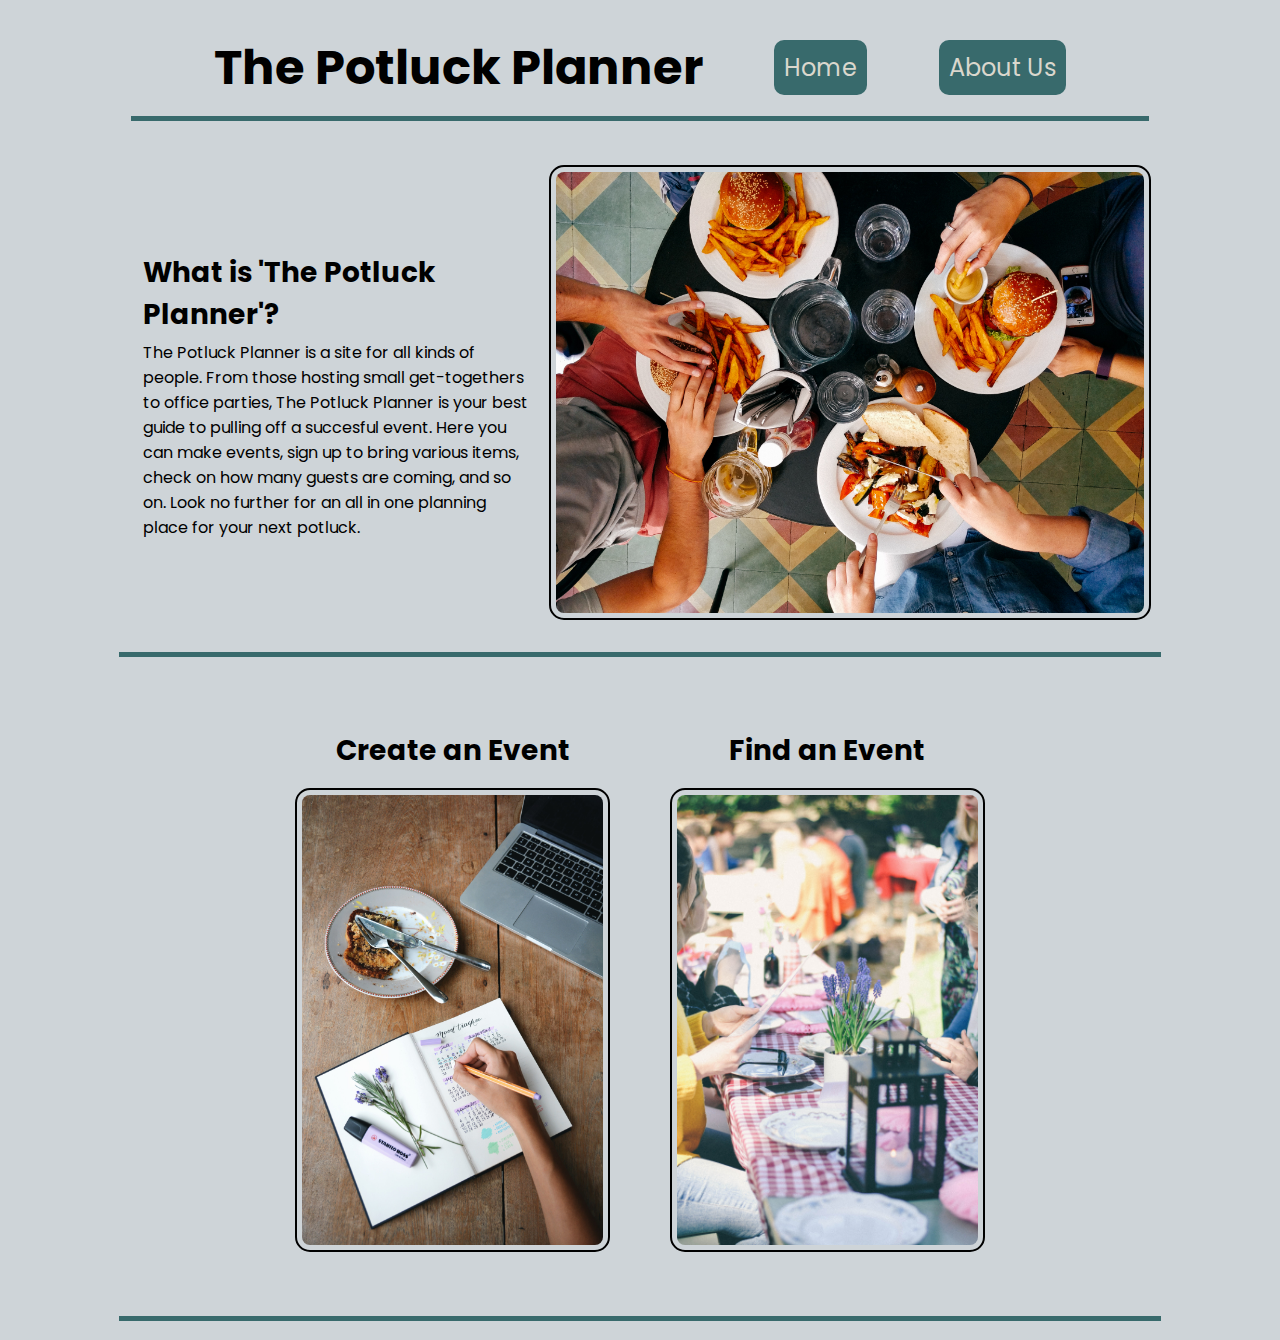
<file: index.html>
<!doctype html>

<html lang="en">
<head>
  <meta charset="utf-8">
  <meta name="viewport" content="width=device-width, initial-scale=1.0">  
  <title>Potluck Planner - Home</title>
  
  <link href="https://fonts.googleapis.com/css2?family=Poppins&display=swap" rel="stylesheet">

  <link  href="css/index.css" rel="stylesheet">

  
</head>

    <body>
        <div class="sectionContainer">
            <section class="headerContent">
                <h1>The Potluck Planner</h1>
                <a href = "index.html" class="navBorder">Home</a>
                <a href = "about.html" class="navBorder">About Us</a>
            </section>
        </div>
        <div class="sectionContainer">  
            <section class="bodyContent">
                <div class="contentContainer">
                    <h2>What is 'The Potluck Planner'?</h2>
                    <p>The Potluck Planner is a site for all kinds of people. From those hosting small get-togethers
                        to office parties, The Potluck Planner is your best guide to pulling off a succesful event.
                        Here you can make events, sign up to bring various items, check on how many guests are coming, 
                        and so on. Look no further for an all in one planning place for your next potluck.
                    </p>
                </div>
                <div>
                   <img src ="style/dan-gold-E6HjQaB7UEA-unsplash.jpg">
                </div>
            </section>
        </div>  
        <div class="sectionContainer">  
            <section class="eventContent">
                <div class="container">
                    <h2>Create an Event</h2>
                    <a href="https://front-end-92x4tsmyr.now.sh/"><img src="style/estee-janssens-NO0W3c0speE-unsplash.jpg" class="imgShape"></a>
                </div>
                <div class="container">
                    <h2>Find an Event</h2>
                    <a href="https://front-end-92x4tsmyr.now.sh/"><img src="style/helena-sollie-7AI0zi-uTns-unsplash.jpg" class="imgShape">
                </div>
            </section>
        </div>  
        
    </body>
    
</html>
</file>
<file: css/index.css>
/* http://meyerweb.com/eric/tools/css/reset/ 
   v2.0 | 20110126
   License: none (public domain)
*/
html,
body,
div,
span,
applet,
object,
iframe,
h1,
h2,
h3,
h4,
h5,
h6,
p,
blockquote,
pre,
a,
abbr,
acronym,
address,
big,
cite,
code,
del,
dfn,
em,
img,
ins,
kbd,
q,
s,
samp,
small,
strike,
strong,
sub,
sup,
tt,
var,
b,
u,
i,
center,
dl,
dt,
dd,
ol,
ul,
li,
fieldset,
form,
label,
legend,
table,
caption,
tbody,
tfoot,
thead,
tr,
th,
td,
article,
aside,
canvas,
details,
embed,
figure,
figcaption,
footer,
header,
hgroup,
menu,
nav,
output,
ruby,
section,
summary,
time,
mark,
audio,
video {
  margin: 0;
  padding: 0;
  border: 0;
  font-size: 100%;
  font-family: 'Poppins';
  vertical-align: baseline;
}
h1 {
  font-size: 3rem;
  color: #000000;
}
h2 {
  font-size: 1.75rem;
  color: #000000;
}
h3 {
  font-size: 1.5rem;
}
a {
  font-size: 1.5rem;
  text-decoration: none;
}
body {
  background-color: #CED4D8;
}
img {
  max-width: 100%;
  border-radius: 15px;
  border: 2px solid #000000;
  padding: 5px;
}
.imgShape {
  max-height: 50vh;
  width: auto;
}
p {
  padding-right: 5%;
  padding-top: 1%;
}
.headerContent a:hover {
  transition: all 0.5s ease;
  background-color: #555358;
  color: #DAD7CD;
}
.navBorder {
  border-radius: 10px;
  padding: 10px;
  background-color: #386A6C;
  color: #DAD7CD;
}
.footerContent {
  width: 80%;
  margin: 0 auto;
  display: flex;
  align-items: center;
  padding: 2%;
  justify-content: space-evenly;
  margin-top: 3%;
  padding-top: 3%;
  margin-bottom: 3%;
}
.headerContent {
  width: 80%;
  margin: 0 auto;
  display: flex;
  justify-content: center;
  justify-content: space-evenly;
  align-items: center;
  padding: 1%;
  border-bottom: 5px #386A6C solid;
}
.footerContent a:hover {
  transition: all 0.5s ease;
  background-color: #555358;
  color: #DAD7CD;
}
.bodyContent {
  width: 80%;
  margin: 0 auto;
  display: flex;
  align-items: center;
  padding: 2%;
  border-bottom: 5px #386A6C solid;
}
.eventContent {
  width: 80%;
  margin: 0 auto;
  display: flex;
  align-items: center;
  justify-content: center;
  padding: 2%;
  border-bottom: 5px #386A6C solid;
}
.aboutContent {
  width: 80%;
  margin: 0 auto;
  display: flex;
  align-items: center;
  padding: 2%;
  border-bottom: 5px #386A6C dotted;
}
.container {
  display: flex;
  align-items: center;
  margin: 3%;
  flex-direction: column;
  max-width: 50%;
}
.container h2 {
  padding-bottom: 5%;
}
.container img:hover {
  box-shadow: 0 0 5px 3px #386A6C;
}
.sectionContainer {
  align-items: center;
  display: flex;
  margin: 1.5%;
}
/*----------------- MEDIA BREAKPOINTS ---------------------*/
@media (max-width:500px) {
  .headerContent {
    flex-wrap: wrap;
    flex-direction: column;
  }
  .headerContent a {
    margin: 2%;
  }
  .headerContent h1 {
    text-align: center;
  }
  /*-----------------------*/
  .bodyContent {
    flex-wrap: wrap;
    flex-direction: column;
    text-align: center;
  }
  .eventContent {
    flex-wrap: wrap;
    flex-direction: column;
    text-align: center;
  }
  /*-----------------------*/
  .aboutContent {
    flex-wrap: wrap;
    flex-direction: column;
    text-align: center;
  }
  /*-----------------------*/
  .footerContent {
    flex-wrap: wrap;
    flex-direction: column;
    text-align: center;
    padding: 3%;
  }
}
@media (max-width: 935px) {
  .headerContent {
    flex-direction: column;
    flex-wrap: wrap;
    text-align: center;
  }
  .headerContent a {
    margin: 2%;
  }
  /*-----------------------*/
  .bodyContent {
    flex-direction: column;
    flex-wrap: wrap;
    text-align: center;
  }
}
</file>
